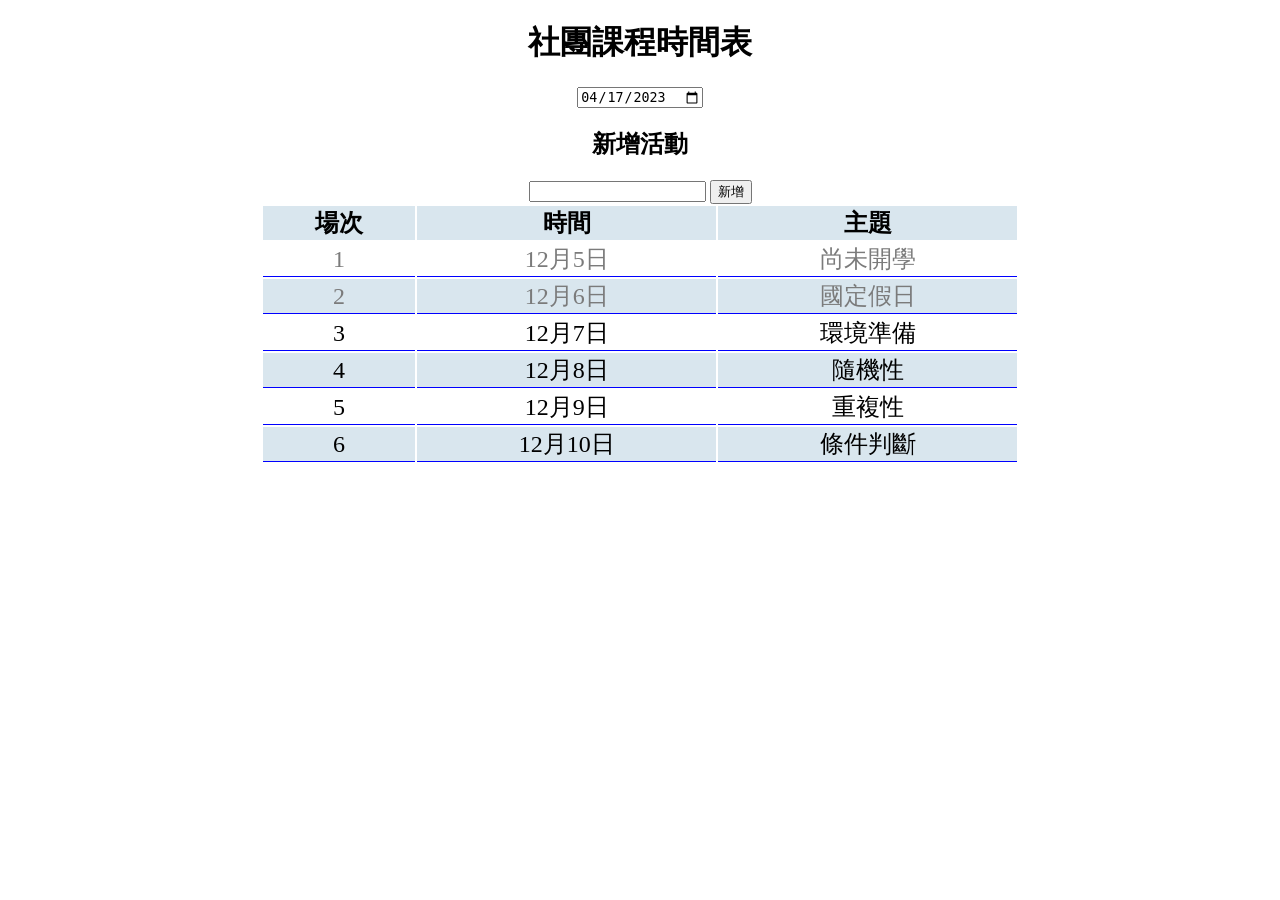
<file: ClubCourse/index.html>
<!DOCTYPE html>
<html>
    <head>
        <meta charset="utf-8">
        <title>Club Course</title>
        <link rel="stylesheet" name="startDate" href="style.css">
    </head>
    <body>
        <h1>社團課程時間表</h1>
        <input type='date' id='startDate' value='2023-04-17'>
        <h2>新增活動</h2>
        <input type="text" id="newTopic">
        <button id="addButton">新增</button>
        <table id="courseTable"></table>
        <script src="https://code.jquery.com/jquery-3.6.0.min.js"></script>
        <script src="topic.js"></script>
        <script src="main.js"></script>
    </body>
</html>
</file>
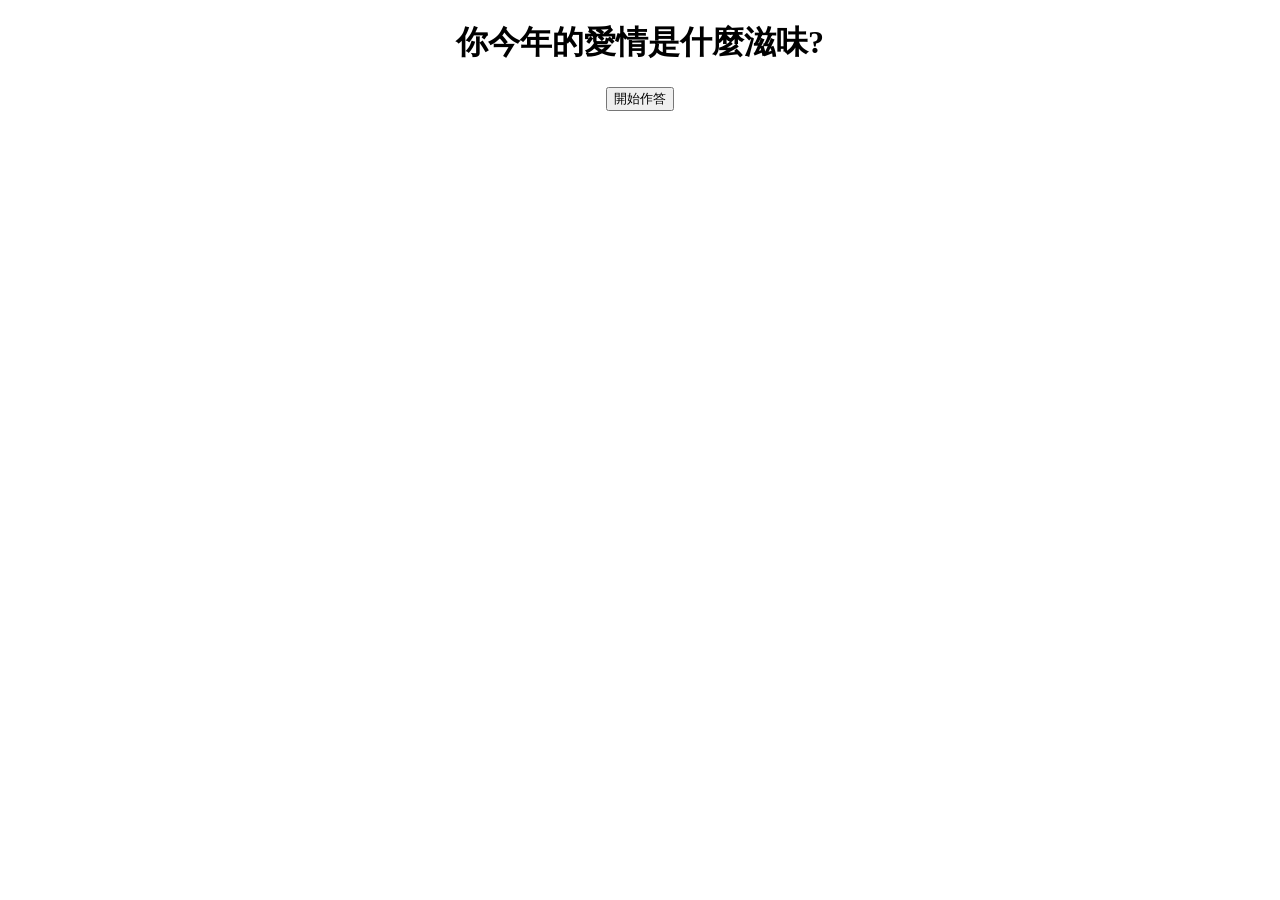
<file: MindQuiz/index.html>
<!DOCTYPE html>
<html>
    <head>
        <meta charset="utf-8">
        <title>Mind Quiz</title>
        <link rel="stylesheet" href="style.css">
    </head>
    <body>
        <h1>你今年的愛情是什麼滋味?</h1>
        <div>
            <h2 id="question"></h2>
            <div id="options"></div>
        </div>
        <input id="startButton" type="button" value="開始作答">
        <script src="https://code.jquery.com/jquery-3.6.0.min.js"></script>
        <script src="data.js"></script>
        <script src="main.js"></script>
    </body>
</html>
</file>
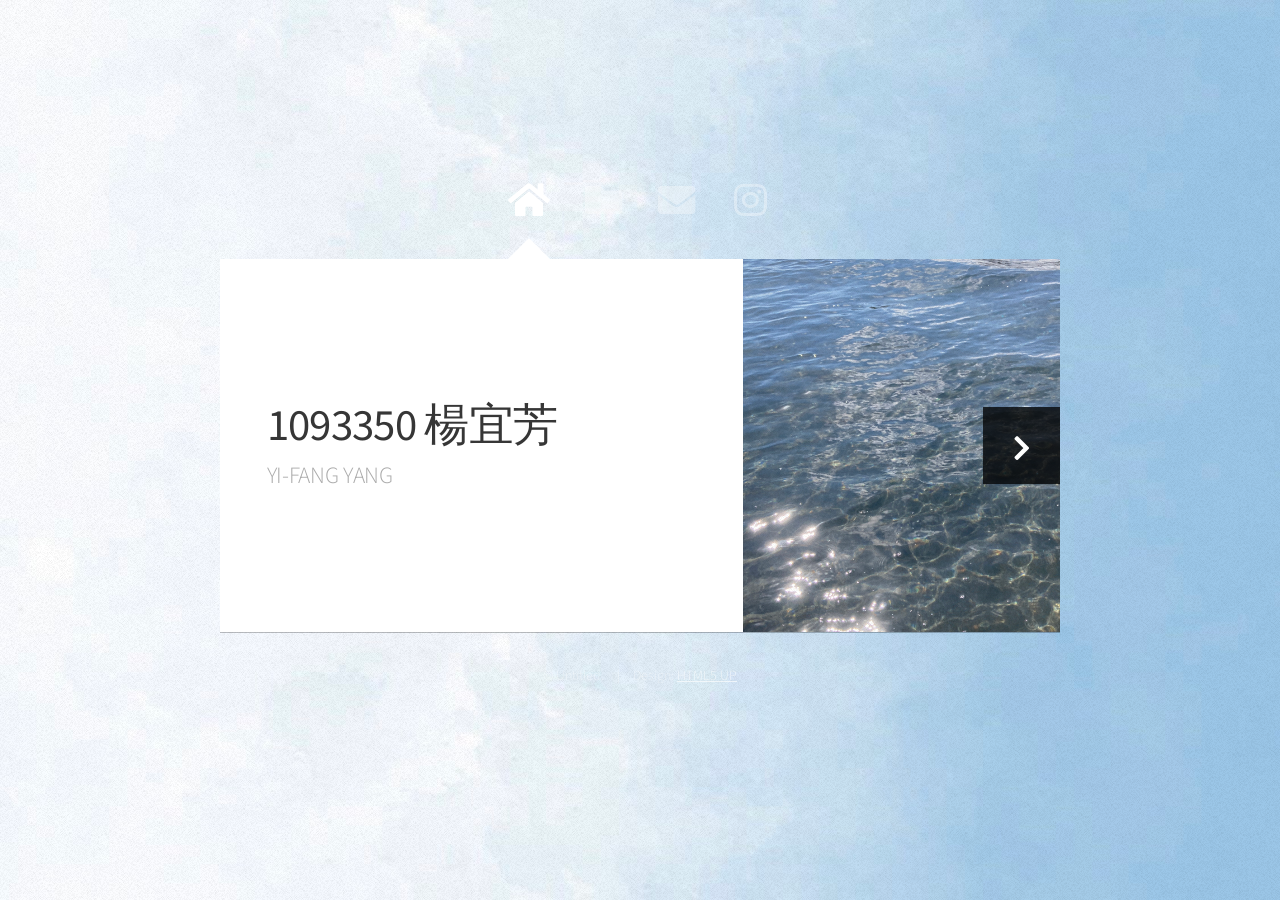
<file: portfolio/index.html>
<!DOCTYPE HTML>
<html>
	<head>
		<title>Web Fundamentals Workshop</title>
		<meta charset="utf-8" />
		<meta name="viewport" content="width=device-width, initial-scale=1, user-scalable=no" />
		<link rel="stylesheet" href="assets/css/main.css" />
		<noscript><link rel="stylesheet" href="assets/css/noscript.css" /></noscript>
	</head>
	<body class="is-preload">

		<!-- Wrapper-->
			<div id="wrapper">

				<!-- Nav -->
					<nav id="nav">
						<a href="#" class="icon solid fa-home"><span>Home</span></a>
						<a href="#work" class="icon solid fa-folder"><span>Work</span></a>
						<a href="#contact" class="icon solid fa-envelope"><span>Contact</span></a>
						<a href="https://www.instagram.com/fyang.127/" class="icon brands fa-instagram"><span>Instagram</span></a>
					</nav>

				<!-- Main -->
					<div id="main">

						<!-- Me -->
							<article id="home" class="panel intro">
								<header>
									<h1>1093350 楊宜芳</h1>
									<p>YI-FANG YANG</p>
								</header>
								<a href="#work" class="jumplink pic">
									<span class="arrow icon solid fa-chevron-right"><span>See my work</span></span>
									<img src="images/me.jpg" alt="" />
								</a>
							</article>

						<!-- Work -->
							<article id="work" class="panel">
								<header>
									<h2>Work</h2>
								</header>
								<p>
									作品集
								</p>
								<section>
									<div class="row">
										<div class="col-4 col-6-medium col-12-small">
											<a target="_blank" href="RandomSelector\index.html" class="image fit"><img src="images/pic01.jpg" alt=""></a>
										</div>
										<div class="col-4 col-6-medium col-12-small">
											<a target="_blank" href="ClubCourse/index.html" class="image fit"><img src="images/pic02.jpg" alt=""></a>
										</div>
										<div class="col-4 col-6-medium col-12-small">
											<a target="_blank" href="MindQuiz/index.html" class="image fit"><img src="images/pic03.jpg" alt=""></a>
										</div>
										<div class="col-4 col-6-medium col-12-small">
											<a target="_blank" href="SimpleRPG/index.html" class="image fit"><img src="images/pic04.jpg" alt=""></a>
										</div>
										<div class="col-4 col-6-medium col-12-small">
											<a target="_blank" href="YoutubePlayer/index.html" class="image fit"><img src="images/pic05.jpg" alt=""></a>
										
									</div>
								</section>
							</article>

						<!-- Contact -->
							<article id="contact" class="panel">
								<header>
									<h2>Contact Me</h2>
								</header>
								<form action="#" method="post">
									<div>
										<div class="row">
											<div class="col-6 col-12-medium">
												<input type="text" name="name" placeholder="Name" />
											</div>
											<div class="col-6 col-12-medium">
												<input type="text" name="email" placeholder="Email" />
											</div>
											<div class="col-12">
												<input type="text" name="subject" placeholder="Subject" />
											</div>
											<div class="col-12">
												<textarea name="message" placeholder="Message" rows="6"></textarea>
											</div>
											<div class="col-12">
												<input type="submit" value="Send Message" />
											</div>
										</div>
									</div>
								</form>
							</article>

					</div>

				<!-- Footer -->
					<div id="footer">
						<ul class="copyright">
							<li>&copy; Untitled.</li><li>Design: <a href="http://html5up.net">HTML5 UP</a></li>
						</ul>
					</div>

			</div>

		<!-- Scripts -->
			<script src="assets/js/jquery.min.js"></script>
			<script src="assets/js/browser.min.js"></script>
			<script src="assets/js/breakpoints.min.js"></script>
			<script src="assets/js/util.js"></script>
			<script src="assets/js/main.js"></script>

	</body>
</html>
</file>
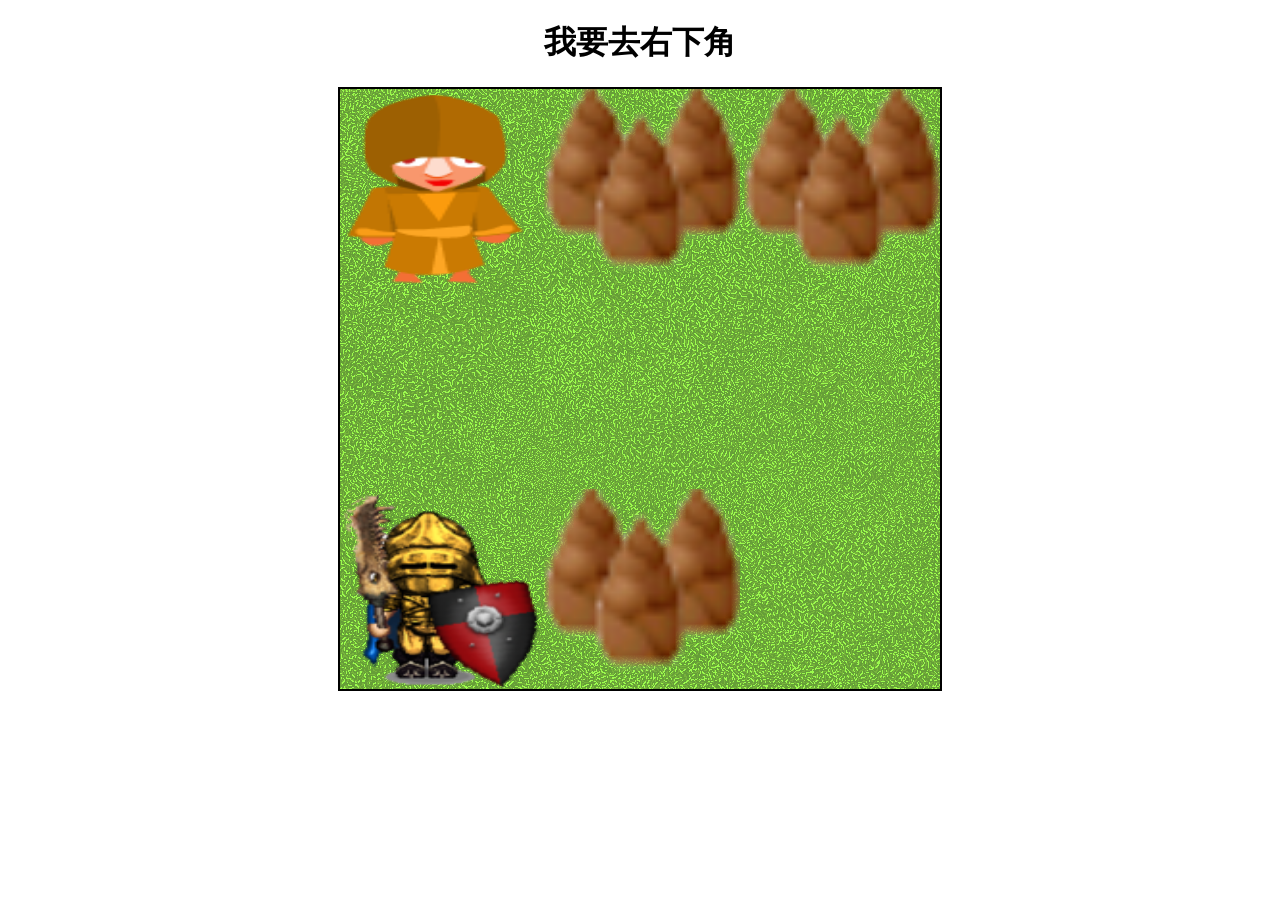
<file: SimpleRPG/index.html>
<!DOCTYPE html>
<html>
    <head>
        <meta charset="utf-8">
        <title>Simple RPG</title>
        <link rel="stylesheet" href="style.css">
    </head>
    <body>
        <h1>我要去右下角</h1>
        <div>
            <canvas id="myCanvas" width="600" height="600"></canvas>
            <p id="talkBox"></p>
        </div>
        <script src="https://code.jquery.com/jquery-3.6.0.min.js"></script>
        <script src="main.js"></script>
    </body>
</html>
</file>
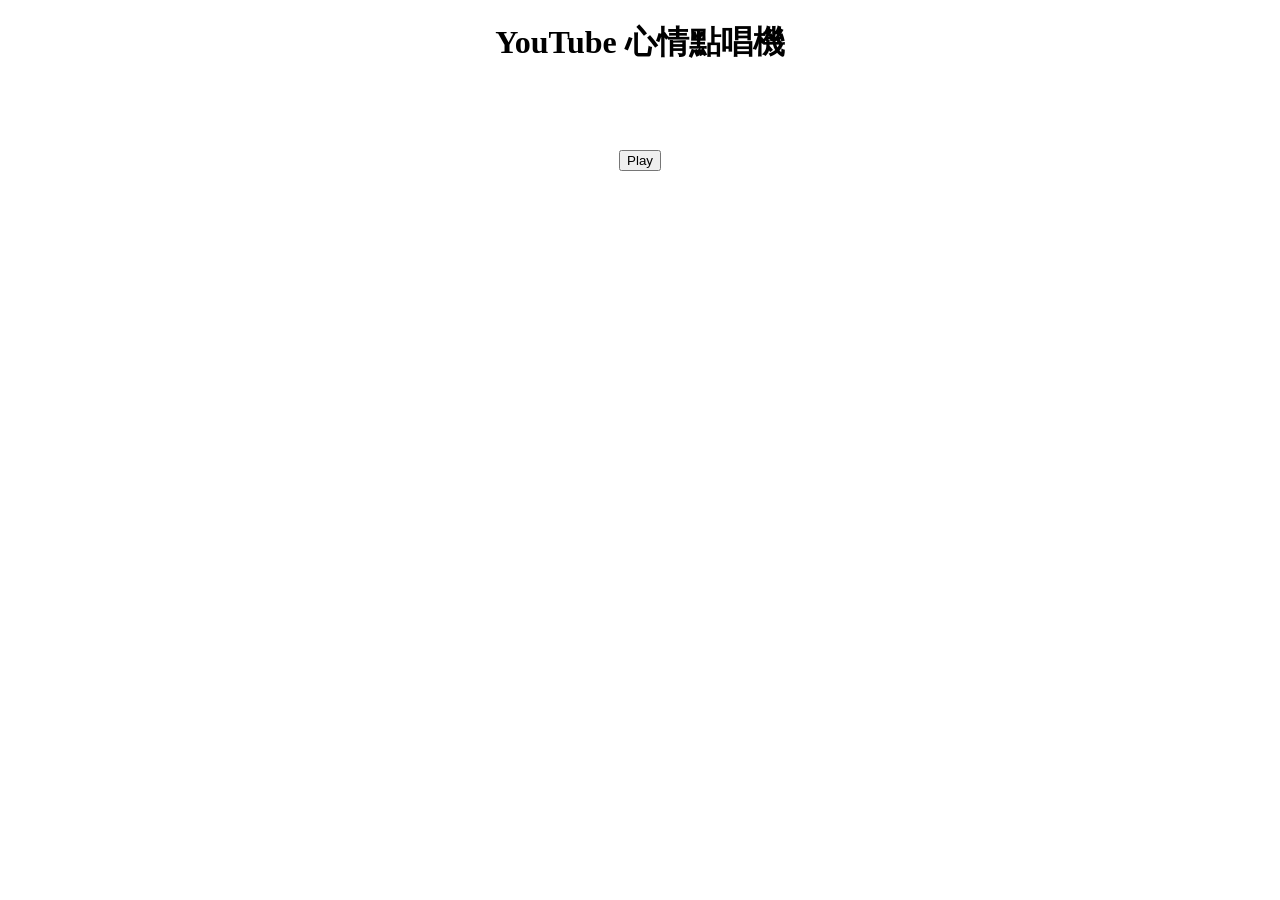
<file: YoutubePlayer/index.html>
<!DOCTYPE html>
<html>
    <head>
        <meta charset="utf-8">
        <title></title>
        <link rel="stylesheet" href="style.css">
    </head>
    <body>
        <h1>YouTube 心情點唱機</h1>
        <h2></h2><!--播放歌曲名稱放這裡-->
        <div id="player"></div><!--YouTube Video Player -->
        <br>
        <input id="playButton" type="button" value="Play">
        <script src="https://code.jquery.com/jquery-3.6.0.min.js"></script>
        <script src="https://www.youtube.com/iframe_api"></script>
        <script src="playList.js"></script>
        <script src="main.js"></script>
    </body>
</html>
</file>
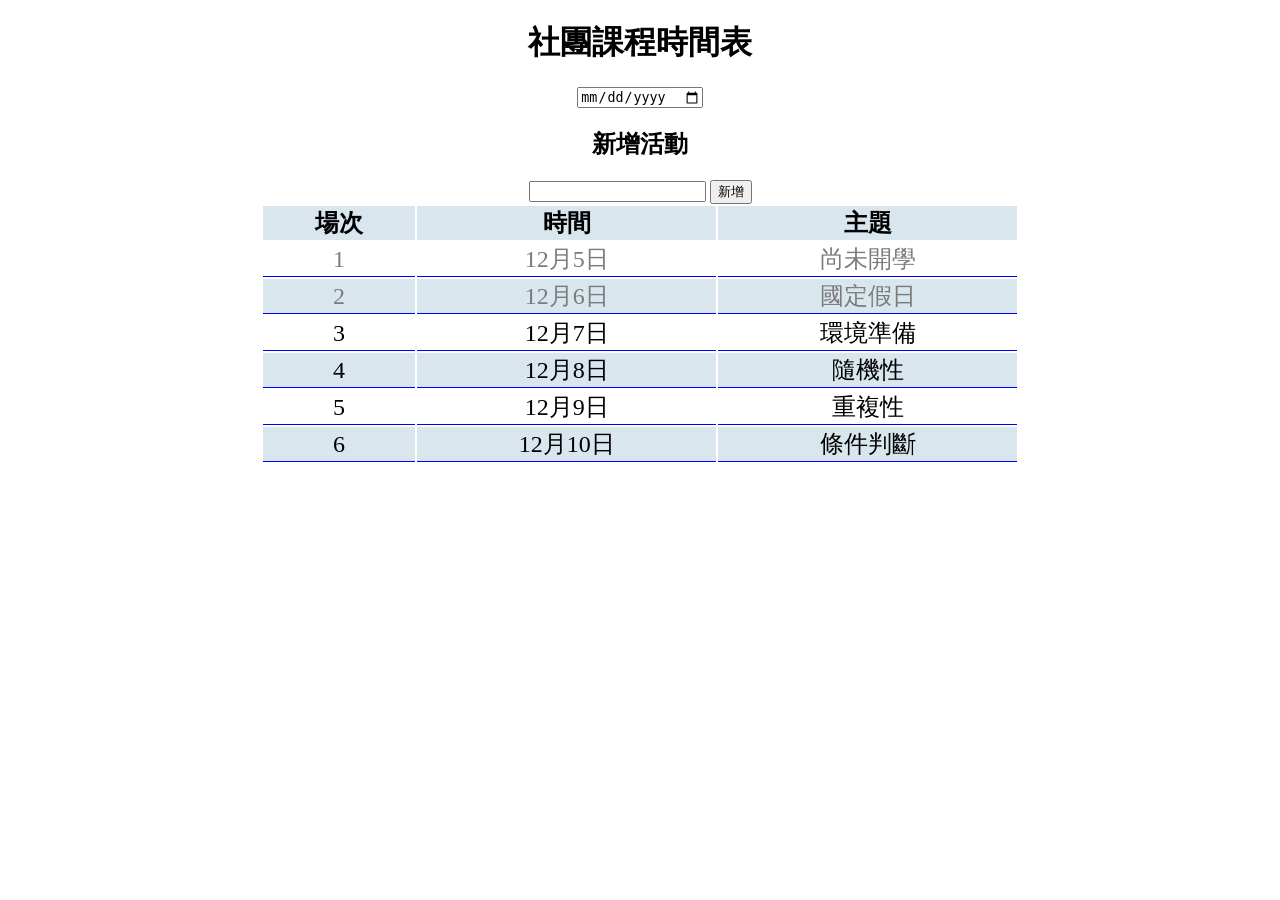
<file: portfolio/ClubCourse/index.html>
<!DOCTYPE html>
<html>
    <head>
        <meta charset="utf-8">
        <title>Club Course</title>
        <link rel="stylesheet" name="startDate" href="style.css">
    </head>
    <body>
        <h1>社團課程時間表</h1>
        <input type='date' id='startDate'>
        <h2>新增活動</h2>
        <input type="text" id="newTopic">
        <button id="addButton">新增</button>
        <table id="courseTable"></table>
        <script src="https://code.jquery.com/jquery-3.6.0.min.js"></script>
        <script src="topic.js"></script>
        <script src="main.js"></script>
    </body>
</html>
</file>
<file: ClubCourse/style.css>
body{
    text-align: center;
}

table{
    width: 60%;
    margin: auto;
    font-size: 1.5em;
}

tr:nth-child(-n+3) td {
    color: rgb(123, 123, 123);
}
tr:nth-child(odd) {
    background-color: #d9e6ee;
}
tr:nth-child(even) {
    background-color: #ffffff;
}

td{
    border-bottom: 1px solid blue;
}
</file>
<file: MindQuiz/style.css>
body{
    text-align: center;
}
</file>
<file: portfolio/assets/css/noscript.css>
/* Wrapper */

	#wrapper {
		opacity: 1 !important;
	}

/* Nav */

	#nav a {
		opacity: 1.0;
	}

		#nav a:before, #nav a:after {
			display: none;
		}

		#nav a span {
			top: 0;
			opacity: 1.0;
		}

			#nav a span:after {
				display: none;
			}

/* Main */

	#main {
		background: none;
		box-shadow: none;
	}

		#main > .panel {
			background: #ffffff;
			margin-bottom: 2em;
		}

			#main > .panel:last-child {
				margin-bottom: 0;
			}
</file>
<file: SimpleRPG/style.css>
body{
    text-align: center;
}

canvas{
    border: 2px solid black;
    background-image: url(images/grasses68.gif);
}

#talkBox{
    height: 20px;
    color: brown;
    font-size: 26px;
    font-weight: bold;
}
</file>
<file: YoutubePlayer/style.css>
body{
    text-align: center;
}

h2{
    /*預留歌曲名稱顯示空間*/
    height: 32px;
    font-size: medium;
}
</file>
<file: portfolio/ClubCourse/style.css>
body{
    text-align: center;
}

table{
    width: 60%;
    margin: auto;
    font-size: 1.5em;
}

tr:nth-child(-n+3) td {
    color: rgb(123, 123, 123);
}
tr:nth-child(odd) {
    background-color: #d9e6ee;
}
tr:nth-child(even) {
    background-color: #ffffff;
}

td{
    border-bottom: 1px solid blue;
}
</file>
<file: portfolio/assets/css/main.css>
@import url("https://fonts.googleapis.com/css?family=Source+Sans+Pro:300,400,300italic,400italic");
@import url("fontawesome-all.min.css");

html, body, div, span, applet, object,
iframe, h1, h2, h3, h4, h5, h6, p, blockquote,
pre, a, abbr, acronym, address, big, cite,
code, del, dfn, em, img, ins, kbd, q, s, samp,
small, strike, strong, sub, sup, tt, var, b,
u, i, center, dl, dt, dd, ol, ul, li, fieldset,
form, label, legend, table, caption, tbody,
tfoot, thead, tr, th, td, article, aside,
canvas, details, embed, figure, figcaption,
footer, header, hgroup, menu, nav, output, ruby,
section, summary, time, mark, audio, video {
	margin: 0;
	padding: 0;
	border: 0;
	font-size: 100%;
	font: inherit;
	vertical-align: baseline;}

article, aside, details, figcaption, figure,
footer, header, hgroup, menu, nav, section {
	display: block;}

body {
	line-height: 1;
}

ol, ul {
	list-style: none;
}

blockquote, q {
	quotes: none;
}

	blockquote:before, blockquote:after, q:before, q:after {
		content: '';
		content: none;
	}

table {
	border-collapse: collapse;
	border-spacing: 0;
}

body {
	-webkit-text-size-adjust: none;
}

mark {
	background-color: transparent;
	color: inherit;
}

input::-moz-focus-inner {
	border: 0;
	padding: 0;
}

input, select, textarea {
	-moz-appearance: none;
	-webkit-appearance: none;
	-ms-appearance: none;
	appearance: none;
}

/* Row */

	.row {
		display: flex;
		flex-wrap: wrap;
		box-sizing: border-box;
		align-items: stretch;
	}

		.row > * {
			box-sizing: border-box;
		}

		.row.gtr-uniform > * > :last-child {
			margin-bottom: 0;
		}

		.row.aln-left {
			justify-content: flex-start;
		}

		.row.aln-center {
			justify-content: center;
		}

		.row.aln-right {
			justify-content: flex-end;
		}

		.row.aln-top {
			align-items: flex-start;
		}

		.row.aln-middle {
			align-items: center;
		}

		.row.aln-bottom {
			align-items: flex-end;
		}

		.row > .imp {
			order: -1;
		}

		.row > .col-1 {
			width: 8.33333%;
		}

		.row > .off-1 {
			margin-left: 8.33333%;
		}

		.row > .col-2 {
			width: 16.66667%;
		}

		.row > .off-2 {
			margin-left: 16.66667%;
		}

		.row > .col-3 {
			width: 25%;
		}

		.row > .off-3 {
			margin-left: 25%;
		}

		.row > .col-4 {
			width: 33.33333%;
		}

		.row > .off-4 {
			margin-left: 33.33333%;
		}

		.row > .col-5 {
			width: 41.66667%;
		}

		.row > .off-5 {
			margin-left: 41.66667%;
		}

		.row > .col-6 {
			width: 50%;
		}

		.row > .off-6 {
			margin-left: 50%;
		}

		.row > .col-7 {
			width: 58.33333%;
		}

		.row > .off-7 {
			margin-left: 58.33333%;
		}

		.row > .col-8 {
			width: 66.66667%;
		}

		.row > .off-8 {
			margin-left: 66.66667%;
		}

		.row > .col-9 {
			width: 75%;
		}

		.row > .off-9 {
			margin-left: 75%;
		}

		.row > .col-10 {
			width: 83.33333%;
		}

		.row > .off-10 {
			margin-left: 83.33333%;
		}

		.row > .col-11 {
			width: 91.66667%;
		}

		.row > .off-11 {
			margin-left: 91.66667%;
		}

		.row > .col-12 {
			width: 100%;
		}

		.row > .off-12 {
			margin-left: 100%;
		}

		.row.gtr-0 {
			margin-top: 0em;
			margin-left: 0em;
		}

			.row.gtr-0 > * {
				padding: 0em 0 0 0em;
			}

			.row.gtr-0.gtr-uniform {
				margin-top: 0em;
			}

				.row.gtr-0.gtr-uniform > * {
					padding-top: 0em;
				}

		.row.gtr-25 {
			margin-top: -0.3125em;
			margin-left: -0.3125em;
		}

			.row.gtr-25 > * {
				padding: 0.3125em 0 0 0.3125em;
			}

			.row.gtr-25.gtr-uniform {
				margin-top: -0.3125em;
			}

				.row.gtr-25.gtr-uniform > * {
					padding-top: 0.3125em;
				}

		.row.gtr-50 {
			margin-top: -0.625em;
			margin-left: -0.625em;
		}

			.row.gtr-50 > * {
				padding: 0.625em 0 0 0.625em;
			}

			.row.gtr-50.gtr-uniform {
				margin-top: -0.625em;
			}

				.row.gtr-50.gtr-uniform > * {
					padding-top: 0.625em;
				}

		.row {
			margin-top: -1.25em;
			margin-left: -1.25em;
		}

			.row > * {
				padding: 1.25em 0 0 1.25em;
			}

			.row.gtr-uniform {
				margin-top: -1.25em;
			}

				.row.gtr-uniform > * {
					padding-top: 1.25em;
				}

		.row.gtr-150 {
			margin-top: -1.875em;
			margin-left: -1.875em;
		}

			.row.gtr-150 > * {
				padding: 1.875em 0 0 1.875em;
			}

			.row.gtr-150.gtr-uniform {
				margin-top: -1.875em;
			}

				.row.gtr-150.gtr-uniform > * {
					padding-top: 1.875em;
				}

		.row.gtr-200 {
			margin-top: -2.5em;
			margin-left: -2.5em;
		}

			.row.gtr-200 > * {
				padding: 2.5em 0 0 2.5em;
			}

			.row.gtr-200.gtr-uniform {
				margin-top: -2.5em;
			}

				.row.gtr-200.gtr-uniform > * {
					padding-top: 2.5em;
				}

		@media screen and (max-width: 1680px) {

			.row {
				display: flex;
				flex-wrap: wrap;
				box-sizing: border-box;
				align-items: stretch;
			}

				.row > * {
					box-sizing: border-box;
				}

				.row.gtr-uniform > * > :last-child {
					margin-bottom: 0;
				}

				.row.aln-left {
					justify-content: flex-start;
				}

				.row.aln-center {
					justify-content: center;
				}

				.row.aln-right {
					justify-content: flex-end;
				}

				.row.aln-top {
					align-items: flex-start;
				}

				.row.aln-middle {
					align-items: center;
				}

				.row.aln-bottom {
					align-items: flex-end;
				}

				.row > .imp-xlarge {
					order: -1;
				}

				.row > .col-1-xlarge {
					width: 8.33333%;
				}

				.row > .off-1-xlarge {
					margin-left: 8.33333%;
				}

				.row > .col-2-xlarge {
					width: 16.66667%;
				}

				.row > .off-2-xlarge {
					margin-left: 16.66667%;
				}

				.row > .col-3-xlarge {
					width: 25%;
				}

				.row > .off-3-xlarge {
					margin-left: 25%;
				}

				.row > .col-4-xlarge {
					width: 33.33333%;
				}

				.row > .off-4-xlarge {
					margin-left: 33.33333%;
				}

				.row > .col-5-xlarge {
					width: 41.66667%;
				}

				.row > .off-5-xlarge {
					margin-left: 41.66667%;
				}

				.row > .col-6-xlarge {
					width: 50%;
				}

				.row > .off-6-xlarge {
					margin-left: 50%;
				}

				.row > .col-7-xlarge {
					width: 58.33333%;
				}

				.row > .off-7-xlarge {
					margin-left: 58.33333%;
				}

				.row > .col-8-xlarge {
					width: 66.66667%;
				}

				.row > .off-8-xlarge {
					margin-left: 66.66667%;
				}

				.row > .col-9-xlarge {
					width: 75%;
				}

				.row > .off-9-xlarge {
					margin-left: 75%;
				}

				.row > .col-10-xlarge {
					width: 83.33333%;
				}

				.row > .off-10-xlarge {
					margin-left: 83.33333%;
				}

				.row > .col-11-xlarge {
					width: 91.66667%;
				}

				.row > .off-11-xlarge {
					margin-left: 91.66667%;
				}

				.row > .col-12-xlarge {
					width: 100%;
				}

				.row > .off-12-xlarge {
					margin-left: 100%;
				}

				.row.gtr-0 {
					margin-top: 0em;
					margin-left: 0em;
				}

					.row.gtr-0 > * {
						padding: 0em 0 0 0em;
					}

					.row.gtr-0.gtr-uniform {
						margin-top: 0em;
					}

						.row.gtr-0.gtr-uniform > * {
							padding-top: 0em;
						}

				.row.gtr-25 {
					margin-top: -0.3125em;
					margin-left: -0.3125em;
				}

					.row.gtr-25 > * {
						padding: 0.3125em 0 0 0.3125em;
					}

					.row.gtr-25.gtr-uniform {
						margin-top: -0.3125em;
					}

						.row.gtr-25.gtr-uniform > * {
							padding-top: 0.3125em;
						}

				.row.gtr-50 {
					margin-top: -0.625em;
					margin-left: -0.625em;
				}

					.row.gtr-50 > * {
						padding: 0.625em 0 0 0.625em;
					}

					.row.gtr-50.gtr-uniform {
						margin-top: -0.625em;
					}

						.row.gtr-50.gtr-uniform > * {
							padding-top: 0.625em;
						}

				.row {
					margin-top: -1.25em;
					margin-left: -1.25em;
				}

					.row > * {
						padding: 1.25em 0 0 1.25em;
					}

					.row.gtr-uniform {
						margin-top: -1.25em;
					}

						.row.gtr-uniform > * {
							padding-top: 1.25em;
						}

				.row.gtr-150 {
					margin-top: -1.875em;
					margin-left: -1.875em;
				}

					.row.gtr-150 > * {
						padding: 1.875em 0 0 1.875em;
					}

					.row.gtr-150.gtr-uniform {
						margin-top: -1.875em;
					}

						.row.gtr-150.gtr-uniform > * {
							padding-top: 1.875em;
						}

				.row.gtr-200 {
					margin-top: -2.5em;
					margin-left: -2.5em;
				}

					.row.gtr-200 > * {
						padding: 2.5em 0 0 2.5em;
					}

					.row.gtr-200.gtr-uniform {
						margin-top: -2.5em;
					}

						.row.gtr-200.gtr-uniform > * {
							padding-top: 2.5em;
						}

		}

		@media screen and (max-width: 1280px) {

			.row {
				display: flex;
				flex-wrap: wrap;
				box-sizing: border-box;
				align-items: stretch;
			}

				.row > * {
					box-sizing: border-box;
				}

				.row.gtr-uniform > * > :last-child {
					margin-bottom: 0;
				}

				.row.aln-left {
					justify-content: flex-start;
				}

				.row.aln-center {
					justify-content: center;
				}

				.row.aln-right {
					justify-content: flex-end;
				}

				.row.aln-top {
					align-items: flex-start;
				}

				.row.aln-middle {
					align-items: center;
				}

				.row.aln-bottom {
					align-items: flex-end;
				}

				.row > .imp-large {
					order: -1;
				}

				.row > .col-1-large {
					width: 8.33333%;
				}

				.row > .off-1-large {
					margin-left: 8.33333%;
				}

				.row > .col-2-large {
					width: 16.66667%;
				}

				.row > .off-2-large {
					margin-left: 16.66667%;
				}

				.row > .col-3-large {
					width: 25%;
				}

				.row > .off-3-large {
					margin-left: 25%;
				}

				.row > .col-4-large {
					width: 33.33333%;
				}

				.row > .off-4-large {
					margin-left: 33.33333%;
				}

				.row > .col-5-large {
					width: 41.66667%;
				}

				.row > .off-5-large {
					margin-left: 41.66667%;
				}

				.row > .col-6-large {
					width: 50%;
				}

				.row > .off-6-large {
					margin-left: 50%;
				}

				.row > .col-7-large {
					width: 58.33333%;
				}

				.row > .off-7-large {
					margin-left: 58.33333%;
				}

				.row > .col-8-large {
					width: 66.66667%;
				}

				.row > .off-8-large {
					margin-left: 66.66667%;
				}

				.row > .col-9-large {
					width: 75%;
				}

				.row > .off-9-large {
					margin-left: 75%;
				}

				.row > .col-10-large {
					width: 83.33333%;
				}

				.row > .off-10-large {
					margin-left: 83.33333%;
				}

				.row > .col-11-large {
					width: 91.66667%;
				}

				.row > .off-11-large {
					margin-left: 91.66667%;
				}

				.row > .col-12-large {
					width: 100%;
				}

				.row > .off-12-large {
					margin-left: 100%;
				}

				.row.gtr-0 {
					margin-top: 0em;
					margin-left: 0em;
				}

					.row.gtr-0 > * {
						padding: 0em 0 0 0em;
					}

					.row.gtr-0.gtr-uniform {
						margin-top: 0em;
					}

						.row.gtr-0.gtr-uniform > * {
							padding-top: 0em;
						}

				.row.gtr-25 {
					margin-top: -0.3125em;
					margin-left: -0.3125em;
				}

					.row.gtr-25 > * {
						padding: 0.3125em 0 0 0.3125em;
					}

					.row.gtr-25.gtr-uniform {
						margin-top: -0.3125em;
					}

						.row.gtr-25.gtr-uniform > * {
							padding-top: 0.3125em;
						}

				.row.gtr-50 {
					margin-top: -0.625em;
					margin-left: -0.625em;
				}

					.row.gtr-50 > * {
						padding: 0.625em 0 0 0.625em;
					}

					.row.gtr-50.gtr-uniform {
						margin-top: -0.625em;
					}

						.row.gtr-50.gtr-uniform > * {
							padding-top: 0.625em;
						}

				.row {
					margin-top: -1.25em;
					margin-left: -1.25em;
				}

					.row > * {
						padding: 1.25em 0 0 1.25em;
					}

					.row.gtr-uniform {
						margin-top: -1.25em;
					}

						.row.gtr-uniform > * {
							padding-top: 1.25em;
						}

				.row.gtr-150 {
					margin-top: -1.875em;
					margin-left: -1.875em;
				}

					.row.gtr-150 > * {
						padding: 1.875em 0 0 1.875em;
					}

					.row.gtr-150.gtr-uniform {
						margin-top: -1.875em;
					}

						.row.gtr-150.gtr-uniform > * {
							padding-top: 1.875em;
						}

				.row.gtr-200 {
					margin-top: -2.5em;
					margin-left: -2.5em;
				}

					.row.gtr-200 > * {
						padding: 2.5em 0 0 2.5em;
					}

					.row.gtr-200.gtr-uniform {
						margin-top: -2.5em;
					}

						.row.gtr-200.gtr-uniform > * {
							padding-top: 2.5em;
						}

		}

		@media screen and (max-width: 980px) {

			.row {
				display: flex;
				flex-wrap: wrap;
				box-sizing: border-box;
				align-items: stretch;
			}

				.row > * {
					box-sizing: border-box;
				}

				.row.gtr-uniform > * > :last-child {
					margin-bottom: 0;
				}

				.row.aln-left {
					justify-content: flex-start;
				}

				.row.aln-center {
					justify-content: center;
				}

				.row.aln-right {
					justify-content: flex-end;
				}

				.row.aln-top {
					align-items: flex-start;
				}

				.row.aln-middle {
					align-items: center;
				}

				.row.aln-bottom {
					align-items: flex-end;
				}

				.row > .imp-medium {
					order: -1;
				}

				.row > .col-1-medium {
					width: 8.33333%;
				}

				.row > .off-1-medium {
					margin-left: 8.33333%;
				}

				.row > .col-2-medium {
					width: 16.66667%;
				}

				.row > .off-2-medium {
					margin-left: 16.66667%;
				}

				.row > .col-3-medium {
					width: 25%;
				}

				.row > .off-3-medium {
					margin-left: 25%;
				}

				.row > .col-4-medium {
					width: 33.33333%;
				}

				.row > .off-4-medium {
					margin-left: 33.33333%;
				}

				.row > .col-5-medium {
					width: 41.66667%;
				}

				.row > .off-5-medium {
					margin-left: 41.66667%;
				}

				.row > .col-6-medium {
					width: 50%;
				}

				.row > .off-6-medium {
					margin-left: 50%;
				}

				.row > .col-7-medium {
					width: 58.33333%;
				}

				.row > .off-7-medium {
					margin-left: 58.33333%;
				}

				.row > .col-8-medium {
					width: 66.66667%;
				}

				.row > .off-8-medium {
					margin-left: 66.66667%;
				}

				.row > .col-9-medium {
					width: 75%;
				}

				.row > .off-9-medium {
					margin-left: 75%;
				}

				.row > .col-10-medium {
					width: 83.33333%;
				}

				.row > .off-10-medium {
					margin-left: 83.33333%;
				}

				.row > .col-11-medium {
					width: 91.66667%;
				}

				.row > .off-11-medium {
					margin-left: 91.66667%;
				}

				.row > .col-12-medium {
					width: 100%;
				}

				.row > .off-12-medium {
					margin-left: 100%;
				}

				.row.gtr-0 {
					margin-top: 0em;
					margin-left: 0em;
				}

					.row.gtr-0 > * {
						padding: 0em 0 0 0em;
					}

					.row.gtr-0.gtr-uniform {
						margin-top: 0em;
					}

						.row.gtr-0.gtr-uniform > * {
							padding-top: 0em;
						}

				.row.gtr-25 {
					margin-top: -0.3125em;
					margin-left: -0.3125em;
				}

					.row.gtr-25 > * {
						padding: 0.3125em 0 0 0.3125em;
					}

					.row.gtr-25.gtr-uniform {
						margin-top: -0.3125em;
					}

						.row.gtr-25.gtr-uniform > * {
							padding-top: 0.3125em;
						}

				.row.gtr-50 {
					margin-top: -0.625em;
					margin-left: -0.625em;
				}

					.row.gtr-50 > * {
						padding: 0.625em 0 0 0.625em;
					}

					.row.gtr-50.gtr-uniform {
						margin-top: -0.625em;
					}

						.row.gtr-50.gtr-uniform > * {
							padding-top: 0.625em;
						}

				.row {
					margin-top: -1.25em;
					margin-left: -1.25em;
				}

					.row > * {
						padding: 1.25em 0 0 1.25em;
					}

					.row.gtr-uniform {
						margin-top: -1.25em;
					}

						.row.gtr-uniform > * {
							padding-top: 1.25em;
						}

				.row.gtr-150 {
					margin-top: -1.875em;
					margin-left: -1.875em;
				}

					.row.gtr-150 > * {
						padding: 1.875em 0 0 1.875em;
					}

					.row.gtr-150.gtr-uniform {
						margin-top: -1.875em;
					}

						.row.gtr-150.gtr-uniform > * {
							padding-top: 1.875em;
						}

				.row.gtr-200 {
					margin-top: -2.5em;
					margin-left: -2.5em;
				}

					.row.gtr-200 > * {
						padding: 2.5em 0 0 2.5em;
					}

					.row.gtr-200.gtr-uniform {
						margin-top: -2.5em;
					}

						.row.gtr-200.gtr-uniform > * {
							padding-top: 2.5em;
						}

		}

		@media screen and (max-width: 736px) {

			.row {
				display: flex;
				flex-wrap: wrap;
				box-sizing: border-box;
				align-items: stretch;
			}

				.row > * {
					box-sizing: border-box;
				}

				.row.gtr-uniform > * > :last-child {
					margin-bottom: 0;
				}

				.row.aln-left {
					justify-content: flex-start;
				}

				.row.aln-center {
					justify-content: center;
				}

				.row.aln-right {
					justify-content: flex-end;
				}

				.row.aln-top {
					align-items: flex-start;
				}

				.row.aln-middle {
					align-items: center;
				}

				.row.aln-bottom {
					align-items: flex-end;
				}

				.row > .imp-small {
					order: -1;
				}

				.row > .col-1-small {
					width: 8.33333%;
				}

				.row > .off-1-small {
					margin-left: 8.33333%;
				}

				.row > .col-2-small {
					width: 16.66667%;
				}

				.row > .off-2-small {
					margin-left: 16.66667%;
				}

				.row > .col-3-small {
					width: 25%;
				}

				.row > .off-3-small {
					margin-left: 25%;
				}

				.row > .col-4-small {
					width: 33.33333%;
				}

				.row > .off-4-small {
					margin-left: 33.33333%;
				}

				.row > .col-5-small {
					width: 41.66667%;
				}

				.row > .off-5-small {
					margin-left: 41.66667%;
				}

				.row > .col-6-small {
					width: 50%;
				}

				.row > .off-6-small {
					margin-left: 50%;
				}

				.row > .col-7-small {
					width: 58.33333%;
				}

				.row > .off-7-small {
					margin-left: 58.33333%;
				}

				.row > .col-8-small {
					width: 66.66667%;
				}

				.row > .off-8-small {
					margin-left: 66.66667%;
				}

				.row > .col-9-small {
					width: 75%;
				}

				.row > .off-9-small {
					margin-left: 75%;
				}

				.row > .col-10-small {
					width: 83.33333%;
				}

				.row > .off-10-small {
					margin-left: 83.33333%;
				}

				.row > .col-11-small {
					width: 91.66667%;
				}

				.row > .off-11-small {
					margin-left: 91.66667%;
				}

				.row > .col-12-small {
					width: 100%;
				}

				.row > .off-12-small {
					margin-left: 100%;
				}

				.row.gtr-0 {
					margin-top: 0em;
					margin-left: 0em;
				}

					.row.gtr-0 > * {
						padding: 0em 0 0 0em;
					}

					.row.gtr-0.gtr-uniform {
						margin-top: 0em;
					}

						.row.gtr-0.gtr-uniform > * {
							padding-top: 0em;
						}

				.row.gtr-25 {
					margin-top: -0.3125em;
					margin-left: -0.3125em;
				}

					.row.gtr-25 > * {
						padding: 0.3125em 0 0 0.3125em;
					}

					.row.gtr-25.gtr-uniform {
						margin-top: -0.3125em;
					}

						.row.gtr-25.gtr-uniform > * {
							padding-top: 0.3125em;
						}

				.row.gtr-50 {
					margin-top: -0.625em;
					margin-left: -0.625em;
				}

					.row.gtr-50 > * {
						padding: 0.625em 0 0 0.625em;
					}

					.row.gtr-50.gtr-uniform {
						margin-top: -0.625em;
					}

						.row.gtr-50.gtr-uniform > * {
							padding-top: 0.625em;
						}

				.row {
					margin-top: -1.25em;
					margin-left: -1.25em;
				}

					.row > * {
						padding: 1.25em 0 0 1.25em;
					}

					.row.gtr-uniform {
						margin-top: -1.25em;
					}

						.row.gtr-uniform > * {
							padding-top: 1.25em;
						}

				.row.gtr-150 {
					margin-top: -1.875em;
					margin-left: -1.875em;
				}

					.row.gtr-150 > * {
						padding: 1.875em 0 0 1.875em;
					}

					.row.gtr-150.gtr-uniform {
						margin-top: -1.875em;
					}

						.row.gtr-150.gtr-uniform > * {
							padding-top: 1.875em;
						}

				.row.gtr-200 {
					margin-top: -2.5em;
					margin-left: -2.5em;
				}

					.row.gtr-200 > * {
						padding: 2.5em 0 0 2.5em;
					}

					.row.gtr-200.gtr-uniform {
						margin-top: -2.5em;
					}

						.row.gtr-200.gtr-uniform > * {
							padding-top: 2.5em;
						}

		}

/* Basic */

	html {
		box-sizing: border-box;
	}

	*, *:before, *:after {
		box-sizing: inherit;
	}

	body {
		background-image: url("images/overlay.png"), url("images/bg.jpg");
		background-repeat: repeat, no-repeat;
		background-size: auto, 100% 100%;
		background-attachment: fixed;
		overflow-y: scroll;
	}

		body.is-preload *, body.is-preload *:before, body.is-preload *:after {
			-moz-animation: none !important;
			-webkit-animation: none !important;
			-ms-animation: none !important;
			animation: none !important;
			-moz-transition: none !important;
			-webkit-transition: none !important;
			-ms-transition: none !important;
			transition: none !important;
		}

	body, input, textarea, select {
		font-family: 'Source Sans Pro', sans-serif;
		font-weight: 300;
		color: #777777;
		font-size: 20pt;
		line-height: 1.75em;
	}

		@media screen and (max-width: 1680px) {

			body, input, textarea, select {
				font-size: 15pt;
			}

		}

		@media screen and (max-width: 1280px) {

			body, input, textarea, select {
				font-size: 14pt;
			}

		}

		@media screen and (max-width: 736px) {

			body, input, textarea, select {
				font-size: 12pt;
			}

		}

		@media screen and (max-width: 360px) {

			body, input, textarea, select {
				font-size: 11pt;
			}

		}

	strong, b, h1, h2, h3, h4, h5, h6 {
		font-weight: 400;
		color: #363636;
	}

	h1 {
		font-size: 2.4em;
		letter-spacing: -0.015em;
	}

	h2 {
		font-size: 1.8em;
		letter-spacing: -0.015em;
	}

	h3, h4, h5, h6 {
		font-size: 1.25em;
		letter-spacing: -0.015em;
	}

	@media screen and (max-width: 736px) {

		h1 {
			font-size: 1.75em;
		}

		h2 {
			font-size: 1.375em;
		}

		h3, h4, h5, h6 {
			font-size: 1em;
		}

	}

	blockquote {
		border-left: solid 0.5em #ddd;
		padding: 1em 0 1em 2em;
		font-style: italic;
	}

	em, i {
		font-style: italic;
	}

	hr {
		border: 0;
		border-top: solid 1px #ddd;
		padding: 1.5em 0 0 0;
		margin: 1.75em 0 0 0;
	}

	sub {
		position: relative;
		top: 0.5em;
		font-size: 0.8em;
	}

	sup {
		position: relative;
		top: -0.5em;
		font-size: 0.8em;
	}

	br.clear {
		clear: both;
	}

	p, ul, ol, dl, table, blockquote, form {
		margin-bottom: 2em;
	}

/* Table */

	table {
		width: 100%;
	}

		table.default tbody tr {
			border-bottom: solid 1px #f4f4f4;
		}

		table.default td {
			padding: 0.5em 1em 0.5em 1em;
		}

		table.default th {
			text-align: left;
			font-weight: 400;
			padding: 0.5em 1em 0.5em 1em;
		}

		table.default thead {
			border-bottom: solid 2px #f4f4f4;
		}

/* Form */

	form label {
		display: block;
		font-weight: 400;
		color: #363636;
		margin: 0 0 1em 0;
	}

	form input[type="text"],
	form input[type="email"],
	form input[type="password"],
	form select,
	form textarea {
		-webkit-appearance: none;
		border: 0;
		background: #f4f4f4;
		padding: 0.75em;
		width: 100%;
		-moz-transition: background-color .25s ease-in-out;
		-webkit-transition: background-color .25s ease-in-out;
		-ms-transition: background-color .25s ease-in-out;
		transition: background-color .25s ease-in-out;
	}

		form input[type="text"]:focus,
		form input[type="email"]:focus,
		form input[type="password"]:focus,
		form select:focus,
		form textarea:focus {
			background: #f8f8f8;
		}

	form input[type="text"],
	form input[type="email"],
	form input[type="password"],
	form select {
		line-height: 1.35em;
	}

	form ::-webkit-input-placeholder {
		color: #999;
	}

	form :-moz-placeholder {
		color: #999;
	}

	form ::-moz-placeholder {
		color: #999;
	}

	form :-ms-input-placeholder {
		color: #999;
	}

/* Section/Article */

	section, article {
		margin-bottom: 3em;
	}

		section > :last-child, section:last-child, article > :last-child, article:last-child {
			margin-bottom: 0;
		}

	header {
		margin: 0 0 1.5em 0;
	}

		header > p {
			margin: 0.5em 0 0 0;
			color: #aaa;
		}

		@media screen and (max-width: 736px) {

			header {
				margin: 0 0 1em 0;
			}

		}

/* Image */

	.image {
		display: inline-block;
	}

		.image img {
			display: block;
			width: 100%;
		}

		.image.fit {
			display: block;
			width: 100%;
		}

		.image.featured {
			display: block;
			width: 100%;
			margin: 0 0 2em 0;
		}

		.image.left {
			float: left;
			margin: 0 2em 2em 0;
		}

		.image.centered {
			display: block;
			margin: 0 0 2em 0;
		}

			.image.centered img {
				margin: 0 auto;
				width: auto;
			}

/* Button */

	input[type="button"],
	input[type="submit"],
	input[type="reset"],
	button,
	.button {
		-moz-transition: background-color .25s ease-in-out;
		-webkit-transition: background-color .25s ease-in-out;
		-ms-transition: background-color .25s ease-in-out;
		transition: background-color .25s ease-in-out;
		-webkit-appearance: none;
		display: inline-block;
		background-color: #222222;
		color: #ffffff;
		border: 0;
		cursor: pointer;
		outline: 0;
		padding: 0.7em 1.5em 0.7em 1.5em;
	}

		input[type="button"]:hover,
		input[type="submit"]:hover,
		input[type="reset"]:hover,
		button:hover,
		.button:hover {
			background-color: #333333;
		}

		input[type="button"]:active,
		input[type="submit"]:active,
		input[type="reset"]:active,
		button:active,
		.button:active {
			background-color: #444444;
		}

		input[type="button"].alt,
		input[type="submit"].alt,
		input[type="reset"].alt,
		button.alt,
		.button.alt {
			background-color: #777777;
		}

			input[type="button"].alt:hover,
			input[type="submit"].alt:hover,
			input[type="reset"].alt:hover,
			button.alt:hover,
			.button.alt:hover {
				background-color: #888888;
			}

			input[type="button"].alt:active,
			input[type="submit"].alt:active,
			input[type="reset"].alt:active,
			button.alt:active,
			.button.alt:active {
				background-color: #999999;
			}

		input[type="button"].small,
		input[type="submit"].small,
		input[type="reset"].small,
		button.small,
		.button.small {
			font-size: 0.75em;
		}

		input[type="button"].large,
		input[type="submit"].large,
		input[type="reset"].large,
		button.large,
		.button.large {
			font-size: 1.25em;
			padding: 0.5em 1.25em 0.5em 1.25em;
		}

		input[type="button"].xlarge,
		input[type="submit"].xlarge,
		input[type="reset"].xlarge,
		button.xlarge,
		.button.xlarge {
			font-size: 1.5em;
			padding: 0.5em 1.25em 0.5em 1.25em;
		}

		@media screen and (max-width: 736px) {

			input[type="button"],
			input[type="submit"],
			input[type="reset"],
			button,
			.button {
				width: 100%;
			}

		}

/* List */

	ul {
		list-style: disc;
		padding-left: 1em;
	}

		ul li {
			padding-left: 0.5em;
		}

	ol {
		list-style: decimal;
		padding-left: 1.25em;
	}

		ol li {
			padding-left: 0.25em;
		}

/* Actions */

	ul.actions {
		list-style: none;
		padding-left: 0;
	}

		ul.actions li {
			display: inline-block;
			padding-left: 0;
			margin: 0 0 0 0.5em;
		}

			ul.actions li:first-child {
				margin-left: 0;
			}

		@media screen and (max-width: 736px) {

			ul.actions li {
				display: block;
				margin: 0.75em 0 0 0;
			}

				ul.actions li:first-child {
					margin-top: 0;
				}

		}

/* Icons */

	.icon {
		text-decoration: none;
		position: relative;
		text-decoration: none;
	}

		.icon:before {
			-moz-osx-font-smoothing: grayscale;
			-webkit-font-smoothing: antialiased;
			display: inline-block;
			font-style: normal;
			font-variant: normal;
			text-rendering: auto;
			line-height: 1;
			text-transform: none !important;
			font-family: 'Font Awesome 5 Free';
			font-weight: 400;
		}

		.icon.solid:before {
			font-weight: 900;
		}

		.icon.brands:before {
			font-family: 'Font Awesome 5 Brands';
		}

		.icon:before {
			line-height: inherit;
		}

		.icon > .label {
			display: none;
		}

/* Nav */

	#nav {
		text-align: center;
		height: 4.25em;
		cursor: default;
	}

		#nav a {
			position: relative;
			display: inline-block;
			color: #ffffff;
			width: 1em;
			height: 1em;
			line-height: 0.9em;
			font-size: 2.5em;
			margin: 0 0.25em 0 0.25em;
			opacity: 0.35;
			outline: 0;
			-moz-transition: opacity .25s ease-in-out;
			-webkit-transition: opacity .25s ease-in-out;
			-ms-transition: opacity .25s ease-in-out;
			transition: opacity .25s ease-in-out;
		}

			#nav a.icon:before {
				padding-right: 0;
			}

			#nav a:before {
				font-size: 0.8em;
			}

			#nav a:after {
				content: '';
				display: block;
				position: absolute;
				left: 50%;
				bottom: -0.75em;
				margin-left: -0.5em;
				border-bottom: solid 0em #ffffff;
				border-left: solid 0.5em transparent;
				border-right: solid 0.5em transparent;
				-moz-transition: border-bottom-width .25s ease-in-out;
				-webkit-transition: border-bottom-width .25s ease-in-out;
				-ms-transition: border-bottom-width .25s ease-in-out;
				transition: border-bottom-width .25s ease-in-out;
			}

			#nav a span {
				display: block;
				position: absolute;
				background: #222222;
				color: #ffffff;
				top: -2.75em;
				font-size: 0.3em;
				height: 2.25em;
				line-height: 2.25em;
				left: 50%;
				opacity: 0;
				-moz-transition: opacity .25s ease-in-out;
				-webkit-transition: opacity .25s ease-in-out;
				-ms-transition: opacity .25s ease-in-out;
				transition: opacity .25s ease-in-out;
				width: 5.5em;
				margin-left: -2.75em;
			}

				#nav a span:after {
					content: '';
					display: block;
					position: absolute;
					bottom: -0.4em;
					left: 50%;
					margin-left: -0.6em;
					border-top: solid 0.6em #222222;
					border-left: solid 0.6em transparent;
					border-right: solid 0.6em transparent;
				}

			#nav a:hover {
				opacity: 1.0;
			}

				#nav a:hover span {
					opacity: 1.0;
				}

			#nav a.active {
				opacity: 1.0;
			}

				#nav a.active:after {
					border-bottom-width: 0.5em;
				}

		@media screen and (max-width: 980px) {

			#nav a span {
				display: none;
			}

		}

/* Wrapper */

	#wrapper {
		width: 45em;
		margin: 0 auto;
		min-height: 100vh;
		max-width: 100%;
		padding: 4em 0;
		display: -moz-flex;
		display: -webkit-flex;
		display: -ms-flex;
		display: flex;
		-moz-flex-direction: column;
		-webkit-flex-direction: column;
		-ms-flex-direction: column;
		flex-direction: column;
		-moz-align-items: center;
		-webkit-align-items: center;
		-ms-align-items: center;
		align-items: center;
		-moz-justify-content: center;
		-webkit-justify-content: center;
		-ms-justify-content: center;
		justify-content: center;
		-moz-transition: opacity 1s ease-in-out;
		-webkit-transition: opacity 1s ease-in-out;
		-ms-transition: opacity 1s ease-in-out;
		transition: opacity 1s ease-in-out;
	}

		body.is-preload #wrapper {
			opacity: 0;
		}

		@media screen and (max-width: 1280px) {

			#wrapper {
				padding: 3em 0;
				max-width: calc(100% - 6em);
			}

		}

		@media screen and (max-width: 980px) {

			#wrapper {
				padding: 1.5em 0;
				max-width: calc(100% - 8em);
			}

		}

		@media screen and (max-width: 736px) {

			#wrapper {
				padding: 1em 0;
				max-width: calc(100% - 2em);
			}

		}

		@media screen and (max-width: 360px) {

			#wrapper {
				padding: 1em 0;
				max-width: 100%;
			}

		}

/* Main */

	#main {
		position: relative;
		overflow: hidden;
		width: 100%;
		background: #ffffff;
		box-shadow: 0px 1px 0px 0px rgba(0, 0, 0, 0.25);
		-moz-transition: min-height 0.5s ease-in-out, max-height 0.5s ease-in-out;
		-webkit-transition: min-height 0.5s ease-in-out, max-height 0.5s ease-in-out;
		-ms-transition: min-height 0.5s ease-in-out, max-height 0.5s ease-in-out;
		transition: min-height 0.5s ease-in-out, max-height 0.5s ease-in-out;
	}

		#main > .panel {
			-moz-transition: opacity 0.25s ease-in-out;
			-webkit-transition: opacity 0.25s ease-in-out;
			-ms-transition: opacity 0.25s ease-in-out;
			transition: opacity 0.25s ease-in-out;
			margin-bottom: 0;
			position: relative;
			padding: 3.5em 2.5em 2.5em 2.5em;
			width: 100%;
		}

			#main > .panel.inactive {
				opacity: 0;
			}

			@media screen and (max-width: 736px) {

				#main > .panel {
					padding: 2em 1.5em 1.5em 1.5em;
				}

			}

			#main > .panel.intro {
				padding: 0;
				height: 20em;
				display: -moz-flex;
				display: -webkit-flex;
				display: -ms-flex;
				display: flex;
				-moz-flex-direction: row;
				-webkit-flex-direction: row;
				-ms-flex-direction: row;
				flex-direction: row;
				-moz-align-items: center;
				-webkit-align-items: center;
				-ms-align-items: center;
				align-items: center;
			}

				#main > .panel.intro .pic {
					text-decoration: none;
					position: relative;
					-moz-flex-grow: 0;
					-webkit-flex-grow: 0;
					-ms-flex-grow: 0;
					flex-grow: 0;
					-moz-flex-shrink: 0;
					-webkit-flex-shrink: 0;
					-ms-flex-shrink: 0;
					flex-shrink: 0;
					width: 17em;
					height: 100%;
				}

					#main > .panel.intro .pic:before {
						content: '';
						position: absolute;
						top: 0;
						left: 0;
						background: url("images/overlay.png");
						width: 100%;
						height: 100%;
						z-index: 1;
					}

					#main > .panel.intro .pic img {
						position: relative;
						display: block;
						position: absolute;
						top: 0;
						left: 0;
						width: 100%;
						height: 100%;
						-moz-object-fit: cover;
						-webkit-object-fit: cover;
						-ms-object-fit: cover;
						object-fit: cover;
						-moz-object-position: center;
						-webkit-object-position: center;
						-ms-object-position: center;
						object-position: center;
					}

					#main > .panel.intro .pic .arrow {
						display: block;
						position: absolute;
						right: 0;
						top: 50%;
						margin-top: -1.375em;
						width: 2.75em;
						height: 2.75em;
						background: #000;
						background: rgba(0, 0, 0, 0.75);
						color: #ffffff;
						text-align: center;
						line-height: 2.75em;
						font-size: 1.5em;
						z-index: 1;
						-moz-transition: width .15s ease-in-out, padding-right .15s ease-in-out;
						-webkit-transition: width .15s ease-in-out, padding-right .15s ease-in-out;
						-ms-transition: width .15s ease-in-out, padding-right .15s ease-in-out;
						transition: width .15s ease-in-out, padding-right .15s ease-in-out;
					}

						#main > .panel.intro .pic .arrow:before {
							position: relative;
							padding-right: 0;
							top: 0.125em;
						}

						#main > .panel.intro .pic .arrow span {
							display: block;
							text-indent: -9999px;
						}

					#main > .panel.intro .pic:hover .arrow {
						width: 3em;
						padding-right: 0.25em;
					}

				#main > .panel.intro header {
					-moz-flex-grow: 1;
					-webkit-flex-grow: 1;
					-ms-flex-grow: 1;
					flex-grow: 1;
					-moz-flex-shrink: 1;
					-webkit-flex-shrink: 1;
					-ms-flex-shrink: 1;
					flex-shrink: 1;
					padding: 3.5em 2.5em;
					margin-bottom: 0;
					width: 100%;
				}

					#main > .panel.intro header h1 {
						line-height: 1.25em;
						margin-bottom: 0;
					}

					#main > .panel.intro header p {
						letter-spacing: -0.015em;
						font-size: 1.25em;
						margin: 0.25em 0 0 0;
					}

				@media screen and (max-width: 980px) {

					#main > .panel.intro {
						-moz-flex-direction: column;
						-webkit-flex-direction: column;
						-ms-flex-direction: column;
						flex-direction: column;
						height: auto;
					}

						#main > .panel.intro .pic {
							height: 25em;
							width: 100%;
						}

						#main > .panel.intro header {
							padding: 4em;
							text-align: center;
						}

				}

				@media screen and (max-width: 736px) {

					#main > .panel.intro .pic {
						height: 20em;
					}

					#main > .panel.intro header {
						padding: 2.75em 2em 2.5em 2em;
					}

						#main > .panel.intro header p {
							font-size: 1em;
							margin: 0.25em 0 0 0;
						}

				}

/* Footer */

	#footer {
		color: rgba(255, 255, 255, 0.45);
		text-align: center;
		padding: 2em 0 0 0;
		font-size: 0.75em;
	}

		#footer a {
			color: #ddd;
			color: rgba(255, 255, 255, 0.65);
			-moz-transition: color .25s ease-in-out;
			-webkit-transition: color .25s ease-in-out;
			-ms-transition: color .25s ease-in-out;
			transition: color .25s ease-in-out;
		}

			#footer a:hover {
				color: white;
			}

		#footer .copyright {
			list-style: none;
			padding-left: 0;
		}

			#footer .copyright li {
				display: inline-block;
				padding-left: 1em;
				margin-left: 1em;
				border-left: solid 1px rgba(255, 255, 255, 0.25);
				line-height: 1;
			}

				#footer .copyright li:first-child {
					padding-left: 0;
					margin-left: 0;
					border-left: 0;
				}

		@media screen and (max-width: 736px) {

			#footer .copyright li {
				padding-left: 0.5em;
				margin-left: 0.5em;
			}

		}
</file>
